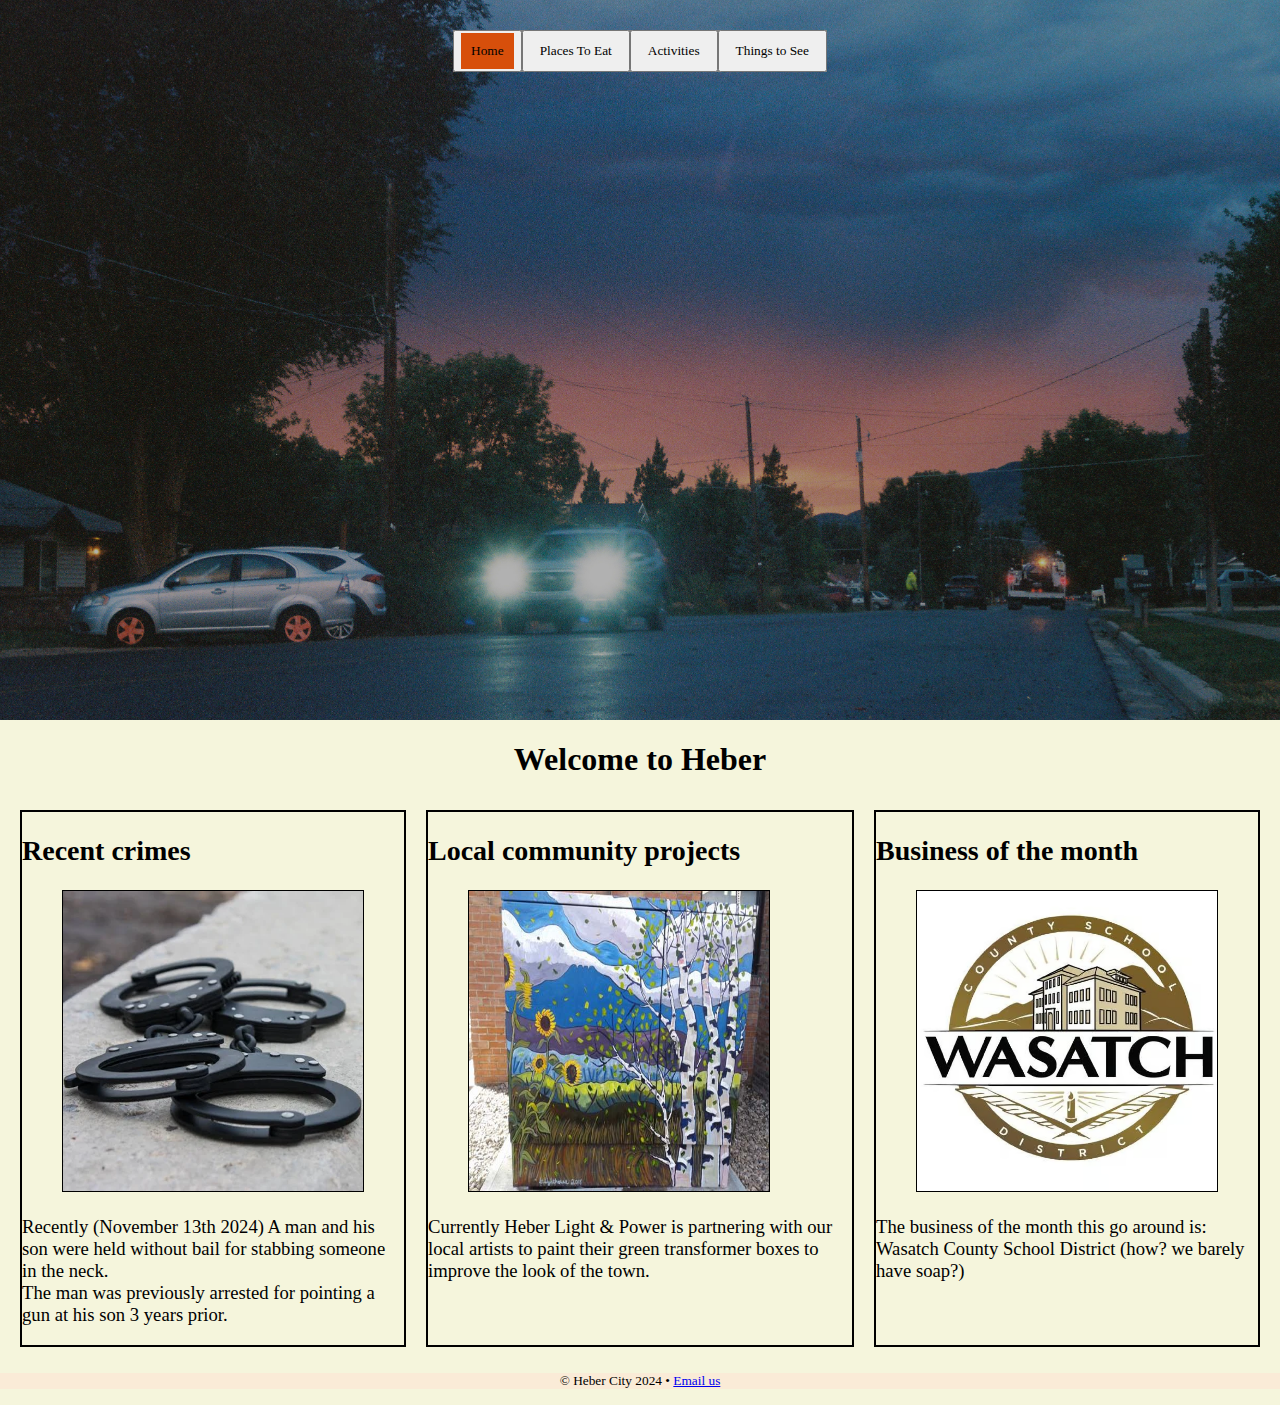
<file: index.html>
<!DOCTYPE html>
<html lang="en">
<head>
    <meta charset="UTF-8">
    <meta name="viewport" content="width=device-width, initial-scale=1.0">
    <title>Document</title>
    <link rel="stylesheet" href="styles.css">
</head>
<body>
    <header id="home">
        <nav>
            <ul>
                <button>
                    <li id="active">
                        <a href="index.html">Home</a>
                    </li>
                </button>

                <button>
                    <li>
                        <a href="Food.html">Places To Eat</a>
                    </li>
                </button>

                <button>
                    <li>
                            <a href="Activities.html">Activities</a>
                    </li>
                </button>
                
                <button>
                    <li>
                            <a href="Things to see.html">Things to See</a>
                    </li>
                </button>
            </ul>
   


        </nav>
    </header>


<main>
    
<h1 id="title">
    Welcome to Heber
</h1>

<div class="block">
    <article>
            <h2>
                Recent crimes 
            </h2>
            <figure>
                <img src="images/shopping.webp" alt="a pair of handcuffs">
            </figure>
            <p>
                Recently (November 13th 2024) A man and his son were held without bail for stabbing someone in the neck. <br> The man was previously arrested for pointing a gun at his son 3 years prior.
            </p>
    </article>


    <article>
        <h2>
            Local community projects
        </h2>
        <figure>
            <img src="images/powerbox.jfif" alt="an example of a powerbox with the art on it">
        </figure>
        <p>
            Currently Heber Light & Power is partnering with our local artists to paint their green transformer boxes to improve the look of the town.
        </p>
    </article>



    <article>
        <h2>
            Business of the month 
        </h2>
        <figure>
            <img src="images/wasatch.avif" alt="Wasatch School District logo">
        </figure>
        <p>
            The business of the month this go around is: Wasatch County School District (how? we barely have soap?)
        </p>
    </article>    
</div>

<footer>
</div>
<p>
    <small>
        &copy; Heber City 2024 &bull; <a href="mailto:dandibear9@gmail.com">Email us</a>
    </small>
</p>
</footer>


</main>

</body>
</html>
<!--
You are going to make a visitor's page for Heber! 

    This will consist of a 
    homepage, 
    an activities page, 
    a food page, and 
    a "things to see" page. 

    On each page, you will have a "Hero" image, 
    and a collection of 3 <article> elements that describe the different activities, food, etc., depending on the page you are on. 

    Each article needs to contain at least one image as part of a <figure>, and a paragraph element as well. 

    Your website should ALSO use background colors and images, as per the example. 0

5 points per COMPLETED page.
-->
</file>
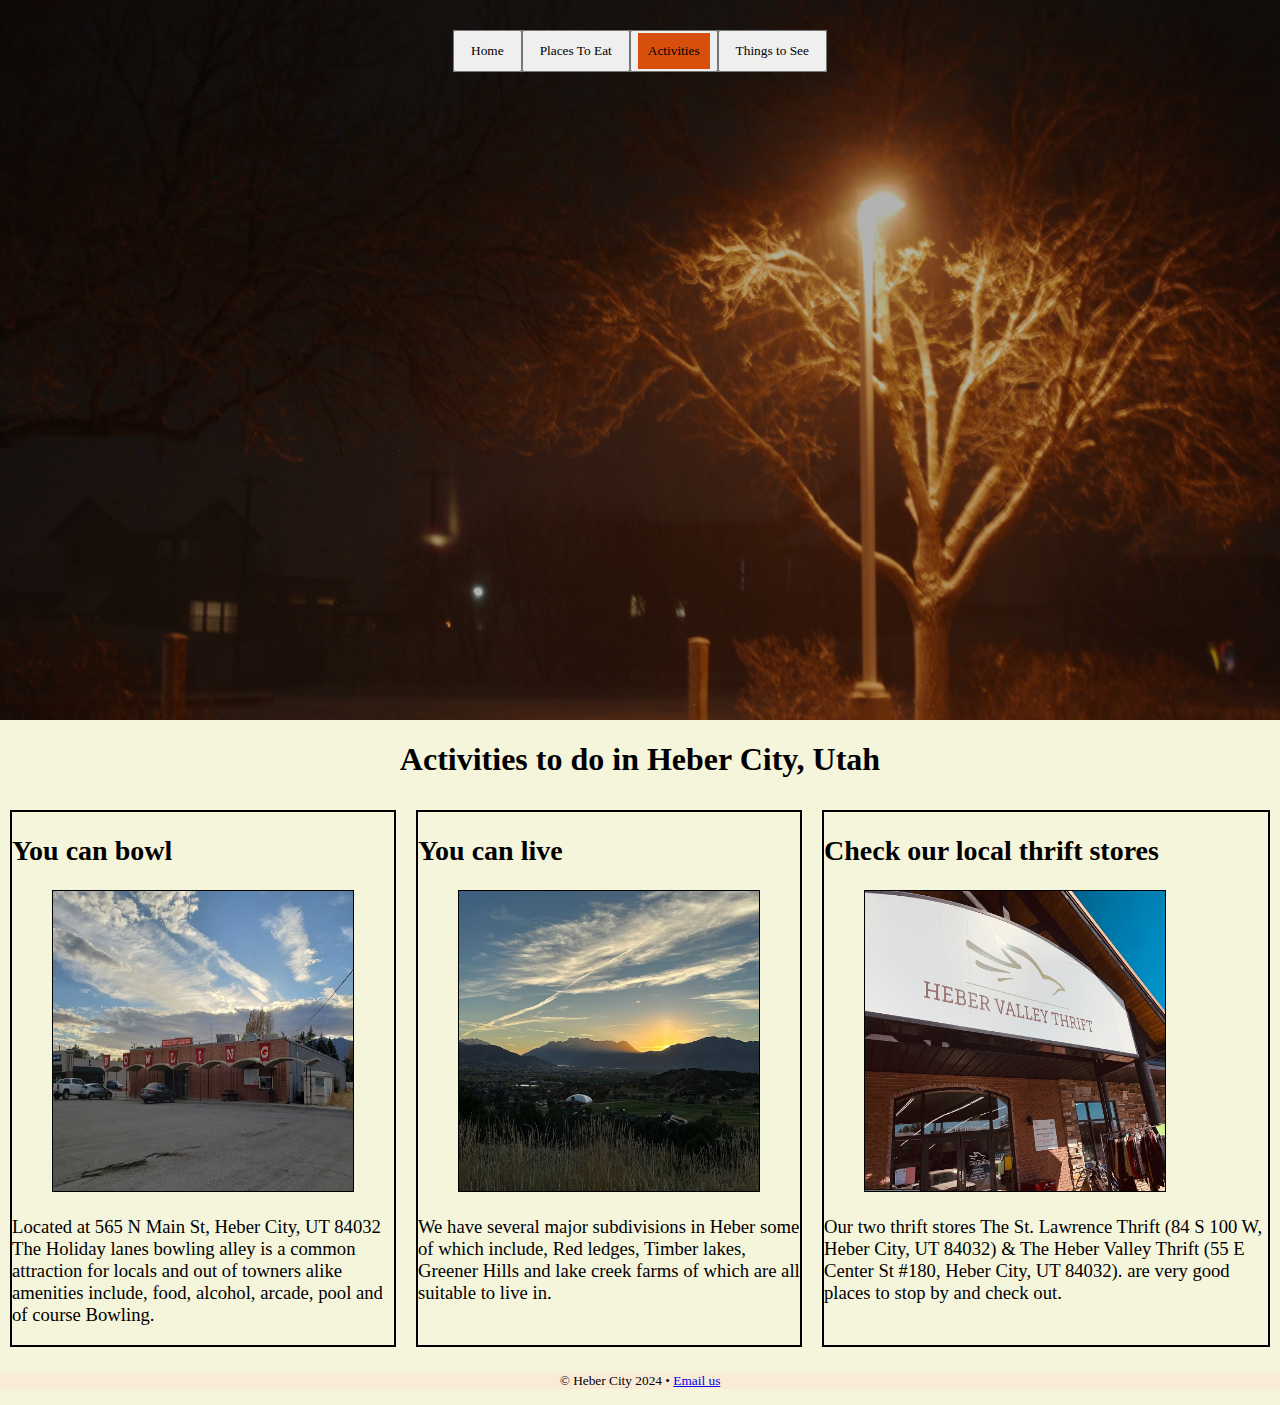
<file: Activities.html>
<!DOCTYPE html>
<html lang="en">
<head>
    <meta charset="UTF-8">
    <meta name="viewport" content="width=device-width, initial-scale=1.0">
    <title>Document</title>
    <link rel="stylesheet" href="styles.css">
</head>
<body>
        
<header id="activity">
        <nav>
                <ul>

                <button>
                        <li>
                                <a href="index.html">Home</a>
                        </li>
                </button>
        
                <button>
                        <li>
                                <a href="Food.html">Places To Eat</a>
                        </li>
                </button>
        
                <button>
                        <li id="active">
                                <a href="Activities.html">Activities</a>
                        </li>
                </button>
                        
                <button>
                        <li>
                                <a href="Things to see.html">Things to See</a>
                        </li>
                </button>

                </ul>

        </nav>
</header>

<main>
    
        <h1 id="title">
            Activities to do in Heber City, Utah
        </h1>
        
        <div class="activity">
            <article>
                    <h2>
                        You can bowl
                    </h2>
                    <figure>
                        <img src="images/holiday lanes.PNG" alt="Outside holiday lanes">
                    </figure>
                    <p>
                        Located at 565 N Main St, Heber City, UT 84032 The Holiday lanes bowling alley is a common attraction for locals and out of towners alike <br>
                        amenities include, food, alcohol, arcade, pool and of course Bowling.  
                    </p>
            </article>
        
        
            <article>
                <h2>
                    You can live
                </h2>
                <figure>
                    <img src="images/top of red ledges.PNG" alt="Top of red ledges">
                </figure>
                <p>
                    We have several major subdivisions in Heber some of which include, Red ledges, Timber lakes, Greener Hills and lake creek farms
                     of which are all suitable to live in. 
                </p>
            </article>
        
        
        
            <article>
                <h2>
                    Check our local thrift stores
                </h2>
                <figure>
                    <img src="images/centerplace.PNG" alt="Outside the Heber valley thrift store">
                </figure>
                <p>
                    Our two thrift stores The St. Lawrence Thrift (84 S 100 W, Heber City, UT 84032) & The Heber Valley Thrift (55 E Center St #180, Heber City, UT 84032). are very good places to stop by and check out. 
                </p>
            </article>    
        </div>
        
        
        </main>
        
        <footer>
        <p>
            <small>
                &copy; Heber City 2024 &bull; <a href="mailto:dandibear9@gmail.com">Email us</a>
            </small>
        </p>
        </footer>



</body>
</html>
</file>
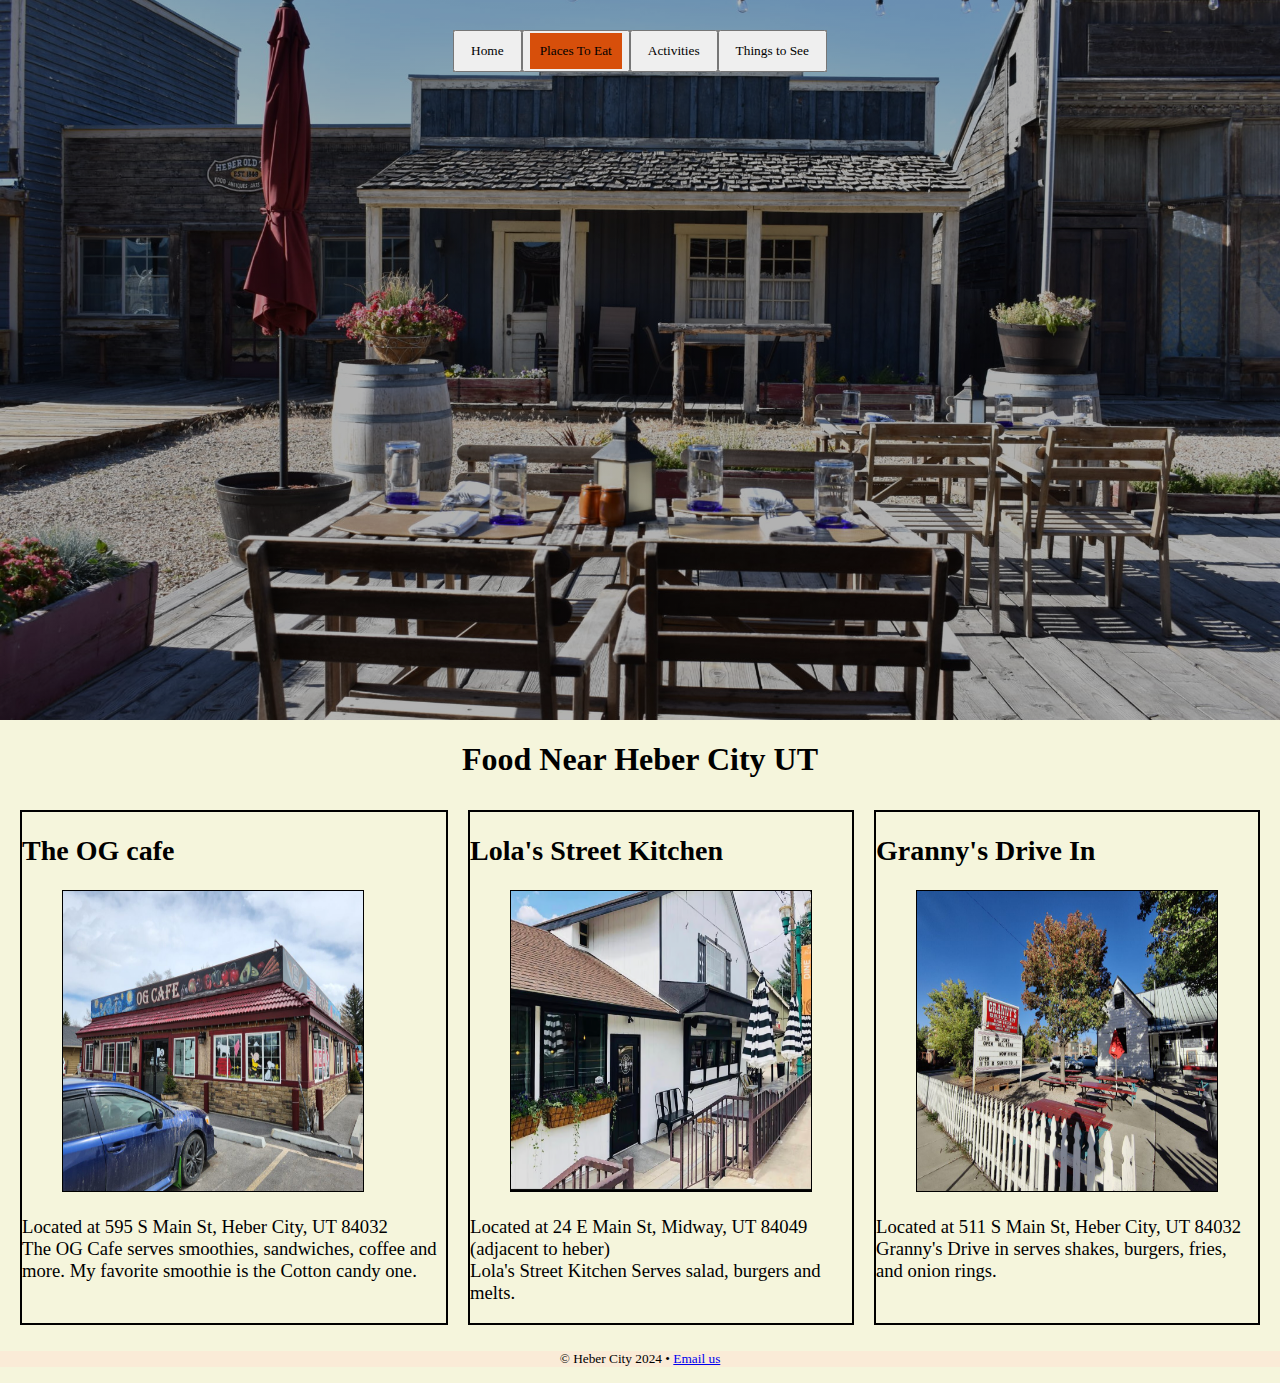
<file: Food.html>
<!DOCTYPE html>
<html lang="en">
<head>
    <meta charset="UTF-8">
    <meta name="viewport" content="width=device-width, initial-scale=1.0">
    <title>Document</title>
    <link rel="stylesheet" href="styles.css">
</head>
<body>
        <header id="food">
                <nav>
                    <ul>

                        <button>
                            <li>
                                <a href="index.html">Home</a>
                            </li>
                        </button>
        
                        <button>
                            <li id="active">
                                <a href="Food.html">Places To Eat</a>
                            </li>
                        </button>
        
                        <button>
                            <li>
                                    <a href="Activities.html">Activities</a>
                            </li>
                        </button>
                        
                        <button>
                            <li>
                                    <a href="Things to see.html">Things to See</a>
                            </li>
                        </button>

                    </ul>
           
        
        
                </nav>
            </header>

            <main>
    
                <h1 id="title">
                    Food Near Heber City UT
                </h1>
                
                <div class="food">
                    <article>
                            <h2>
                                The OG cafe 
                            </h2>
                            <figure>
                                <img src="images/OG-cafe-exterior-1024x768.jpg" alt="Outside of The og cafe.">
                            </figure>
                            <p>
                                Located at 595 S Main St, Heber City, UT 84032 <br> The OG Cafe serves smoothies, sandwiches, coffee and more. My favorite smoothie is the Cotton candy one.
                            </p>
                    </article>
                
                
                    <article>
                        <h2>
                            Lola's Street Kitchen
                        </h2>
                        <figure>
                            <img src="images/lola's.avif" alt="Outside lola's street kitchen.">
                        </figure>
                        <p>
                            Located at 24 E Main St, Midway, UT 84049 (adjacent to heber) <br>
                            Lola's Street Kitchen Serves salad, burgers and melts.
                        </p>
                    </article>
                
                
                
                    <article>
                        <h2>
                            Granny's Drive In
                        </h2>
                        <figure>
                            <img src="images/grannys.jpeg" alt="outside granny's drive in">
                        </figure>
                        <p>
                            Located at 511 S Main St, Heber City, UT 84032 <br>
                            Granny's Drive in serves shakes, burgers, fries, and onion rings.
                        </p>
                    </article>    
                </div>
                
                
                </main>
                
                <footer>
                <p>
                    <small>
                        &copy; Heber City 2024 &bull; <a href="mailto:dandibear9@gmail.com">Email us</a>
                    </small>
                </p>
                </footer>

</body>
</html>
</file>
<file: styles.css>
/*#region whole content area */
body {
    margin: 0;
    background-color: beige;
    
    }
/* #endregion */



/* #region Hero Images */
header {
    height: 80vh;
    width: 100%;
    background-repeat: no-repeat;
    background-size: cover;
    top: 0;
    margin-top: 0;
}
#home {
    background-image: linear-gradient( rgba(0,0,0,.3), rgba(0,0,0,.3) ), url(images/homehero.jpg);
    background-position: center right;
}
#food {
    background-image: linear-gradient( rgba(0,0,0,.3), rgba(0,0,0,.3) ), url(images/foodhero.jpg);
    background-position: center right;
}
#activity {
    background-image: linear-gradient( rgba(0,0,0,.3), rgba(0,0,0,.3) ), url(images/activityhero.JPG);
    background-position: center right;
}
#tosee {
    background-image: linear-gradient( rgba(0,0,0,.3), rgba(0,0,0,.3) ), url(images/tooseehero.jpg);
    background-position: center right;
}
/* #endregion */



#active {
background-color: rgb(215, 79, 11);
}

nav>ul {
    display: flex;
    list-style-type: none;
    margin: 0%;
    padding: 0%;
    align-items: center;
    background-color: gray;
    position: sticky;
    top: 0%;
}

nav>ul>button>li {
    padding: 10px;
}

nav>ul>button>li>a {
    color: rgb(0, 0, 0);
    list-style-type: none;
    font-family: "Comic Sans MS";
    text-decoration: none;
}

nav{
    display: flex;
    justify-content: center;
    padding: 30px;
}




/*#region blocks */

.block {
   margin: 10px;
   display: flex;
   

   
}
.food {
    margin: 10px;
    display:flex;
}
article {
    border: 2px, solid black, ;
    margin: 10px;
    font-size: 14pt;

}
#title {
    justify-content: center;
    display:flex;
}
img {
    border: 1px, black, solid;
    width: 300px;
    height: 300px;
    

}
.activity { 
    display: flex;
    margin: auto;
}
.tosee {
    display:flex ;
}

/*#endregion */

footer>p{
    justify-content: center;
    background-color: antiquewhite;
    display: flex;
    
}
</file>
